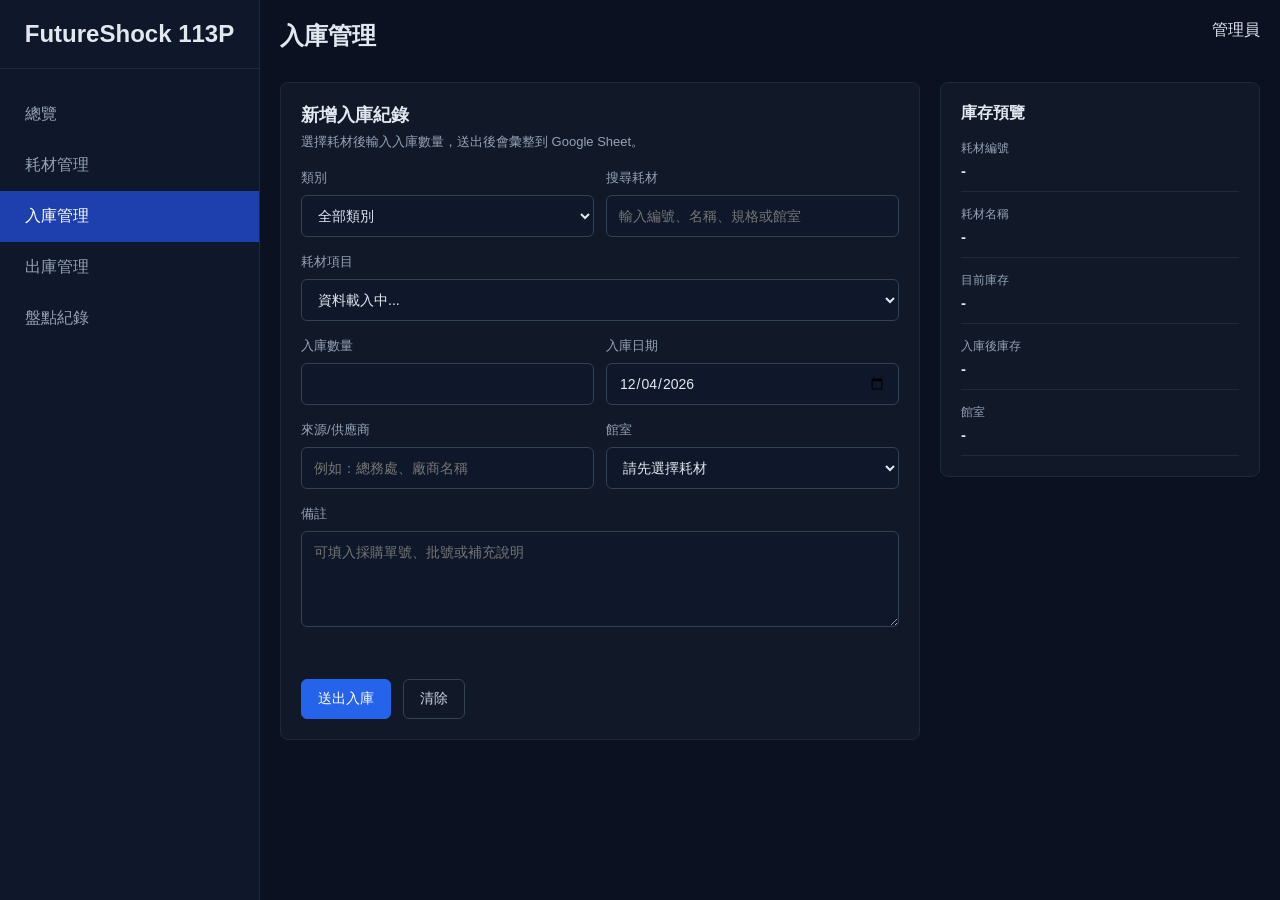
<file: inbound.html>
<!DOCTYPE html>
<html lang="zh-TW">
<head>
    <meta charset="UTF-8">
    <meta name="viewport" content="width=device-width, initial-scale=1.0">
    <title>入庫管理｜耗材盤點系統</title>
    <link rel="stylesheet" href="style.css">
</head>
<body>
    <aside class="sidebar">
        <div class="logo">FutureShock 113P</div>
        <nav>
            <ul>
                <li><a href="index.html">總覽</a></li>
                <li><a href="materials.html">耗材管理</a></li>
                <li class="active"><a href="inbound.html">入庫管理</a></li>
                <li><a href="outbound.html">出庫管理</a></li>
                <li><a href="#">盤點紀錄</a></li>
            </ul>
        </nav>
    </aside>

    <main class="main-content">
        <header class="top-nav">
            <h2 id="page-title">入庫管理</h2>
            <div class="user-profile">管理員</div>
        </header>

        <section class="transaction-layout" data-transaction-type="inbound">
            <section class="transaction-panel">
                <div class="section-header">
                    <div>
                        <h3>新增入庫紀錄</h3>
                        <p>選擇耗材後輸入入庫數量，送出後會彙整到 Google Sheet。</p>
                    </div>
                </div>

                <form id="transaction-form" class="transaction-form">
                    <div class="form-grid two-columns">
                        <label>
                            <span>類別</span>
                            <select id="transaction-category">
                                <option value="">全部類別</option>
                            </select>
                        </label>
                        <label>
                            <span>搜尋耗材</span>
                            <input id="transaction-search" type="search" placeholder="輸入編號、名稱、規格或館室">
                        </label>
                    </div>

                    <label>
                        <span>耗材項目</span>
                        <select id="transaction-item" required>
                            <option value="">資料載入中...</option>
                        </select>
                    </label>

                    <div class="form-grid two-columns">
                        <label>
                            <span>入庫數量</span>
                            <input id="transaction-quantity" type="number" min="1" step="1" required>
                        </label>
                        <label>
                            <span>入庫日期</span>
                            <input id="transaction-date" type="date" required>
                        </label>
                    </div>

                    <div class="form-grid two-columns">
                        <label>
                            <span>來源/供應商</span>
                            <input id="transaction-party" type="text" placeholder="例如：總務處、廠商名稱">
                        </label>
                        <label>
                            <span>館室</span>
                            <select id="transaction-location" required>
                                <option value="">請先選擇耗材</option>
                            </select>
                        </label>
                    </div>

                    <label>
                        <span>備註</span>
                        <textarea id="transaction-note" rows="4" placeholder="可填入採購單號、批號或補充說明"></textarea>
                    </label>

                    <div id="transaction-status" class="form-status" aria-live="polite"></div>

                    <div class="form-actions">
                        <button type="submit" class="primary-button">送出入庫</button>
                        <button type="reset" class="secondary-button">清除</button>
                    </div>
                </form>
            </section>

            <aside class="transaction-summary">
                <h3>庫存預覽</h3>
                <dl>
                    <div>
                        <dt>耗材編號</dt>
                        <dd id="preview-code">-</dd>
                    </div>
                    <div>
                        <dt>耗材名稱</dt>
                        <dd id="preview-name">-</dd>
                    </div>
                    <div>
                        <dt>目前庫存</dt>
                        <dd id="preview-current">-</dd>
                    </div>
                    <div>
                        <dt>入庫後庫存</dt>
                        <dd id="preview-after">-</dd>
                    </div>
                    <div>
                        <dt>館室</dt>
                        <dd id="preview-location">-</dd>
                    </div>
                </dl>
            </aside>
        </section>
    </main>

    <script src="script.js?v=20260825-normalize-api"></script>
</body>
</html>
</file>
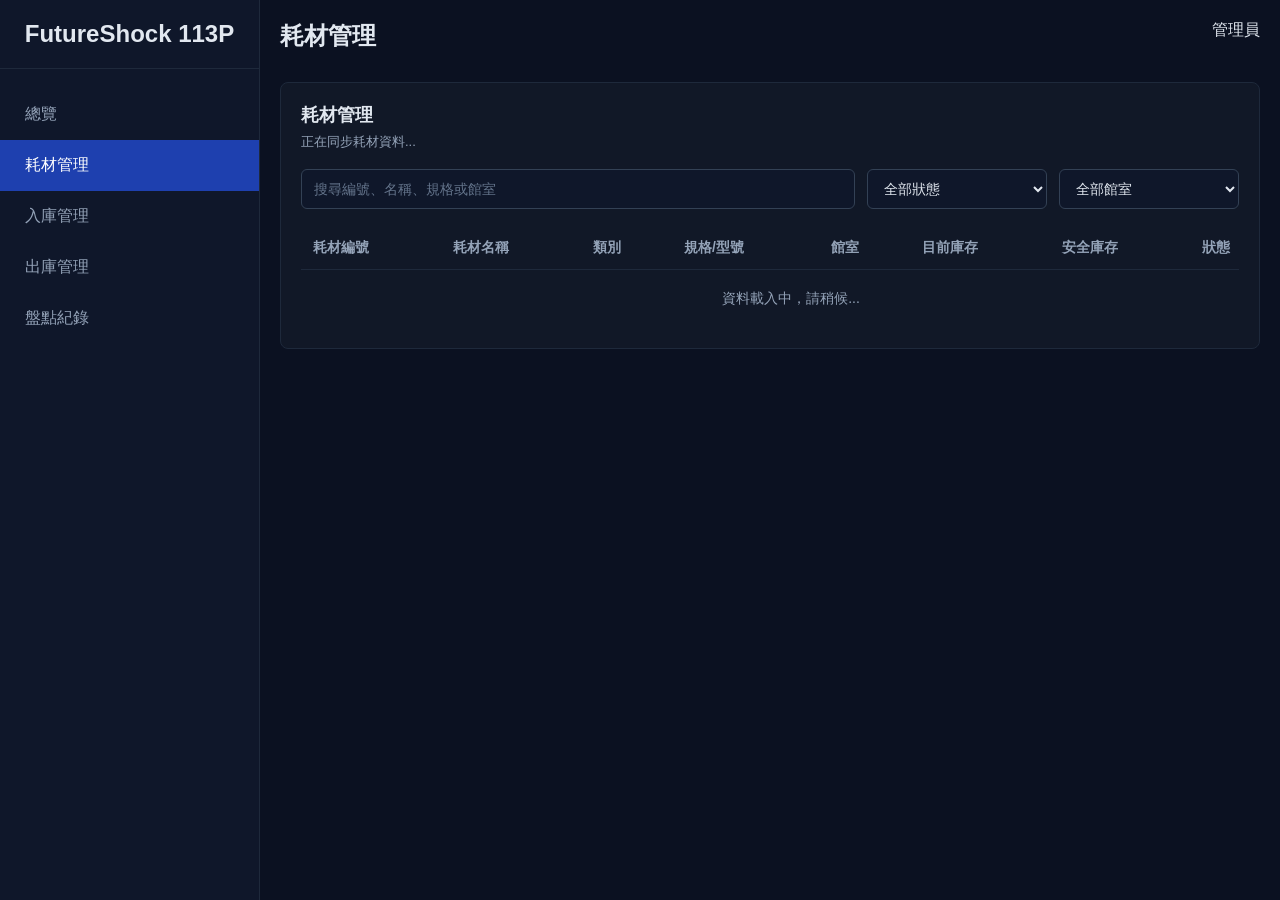
<file: materials.html>
<!DOCTYPE html>
<html lang="zh-TW">
<head>
    <meta charset="UTF-8">
    <meta name="viewport" content="width=device-width, initial-scale=1.0">
    <title>耗材管理｜耗材盤點系統</title>
    <link rel="stylesheet" href="style.css">
</head>
<body>
    <aside class="sidebar">
        <div class="logo">FutureShock 113P</div>
        <nav>
            <ul>
                <li><a href="index.html">總覽</a></li>
                <li class="active"><a href="materials.html">耗材管理</a></li>
                <li><a href="inbound.html">入庫管理</a></li>
                <li><a href="outbound.html">出庫管理</a></li>
                <li><a href="#">盤點紀錄</a></li>
            </ul>
        </nav>
    </aside>

    <main class="main-content">
        <header class="top-nav">
            <h2 id="page-title">耗材管理</h2>
            <div class="user-profile">管理員</div>
        </header>

        <section id="materials-view" class="view-section active-view">
            <section class="management-panel">
                <div class="section-header">
                    <div>
                        <h3>耗材管理</h3>
                        <p id="materials-count">正在同步耗材資料...</p>
                    </div>
                </div>

                <div class="management-toolbar">
                    <input id="materials-search" type="search" placeholder="搜尋編號、名稱、規格或館室">
                    <select id="materials-status-filter" aria-label="依庫存狀態篩選">
                        <option value="all">全部狀態</option>
                        <option value="缺貨">缺貨</option>
                        <option value="需補貨">需補貨</option>
                        <option value="庫存偏低">庫存偏低</option>
                        <option value="足夠">足夠</option>
                    </select>
                    <select id="materials-room-filter" aria-label="依館室篩選">
                        <option value="all">全部館室</option>
                    </select>
                </div>

                <div class="materials-table-wrap">
                    <table class="materials-table">
                        <thead>
                            <tr>
                                <th>耗材編號</th>
                                <th>耗材名稱</th>
                                <th>類別</th>
                                <th>規格/型號</th>
                                <th>館室</th>
                                <th>目前庫存</th>
                                <th>安全庫存</th>
                                <th>狀態</th>
                            </tr>
                        </thead>
                        <tbody id="materials-table-body">
                            <tr>
                                <td colspan="8" class="table-message">資料載入中，請稍候...</td>
                            </tr>
                        </tbody>
                    </table>
                </div>
            </section>
        </section>
    </main>

    <script src="script.js?v=20260825-normalize-api"></script>
</body>
</html>
</file>
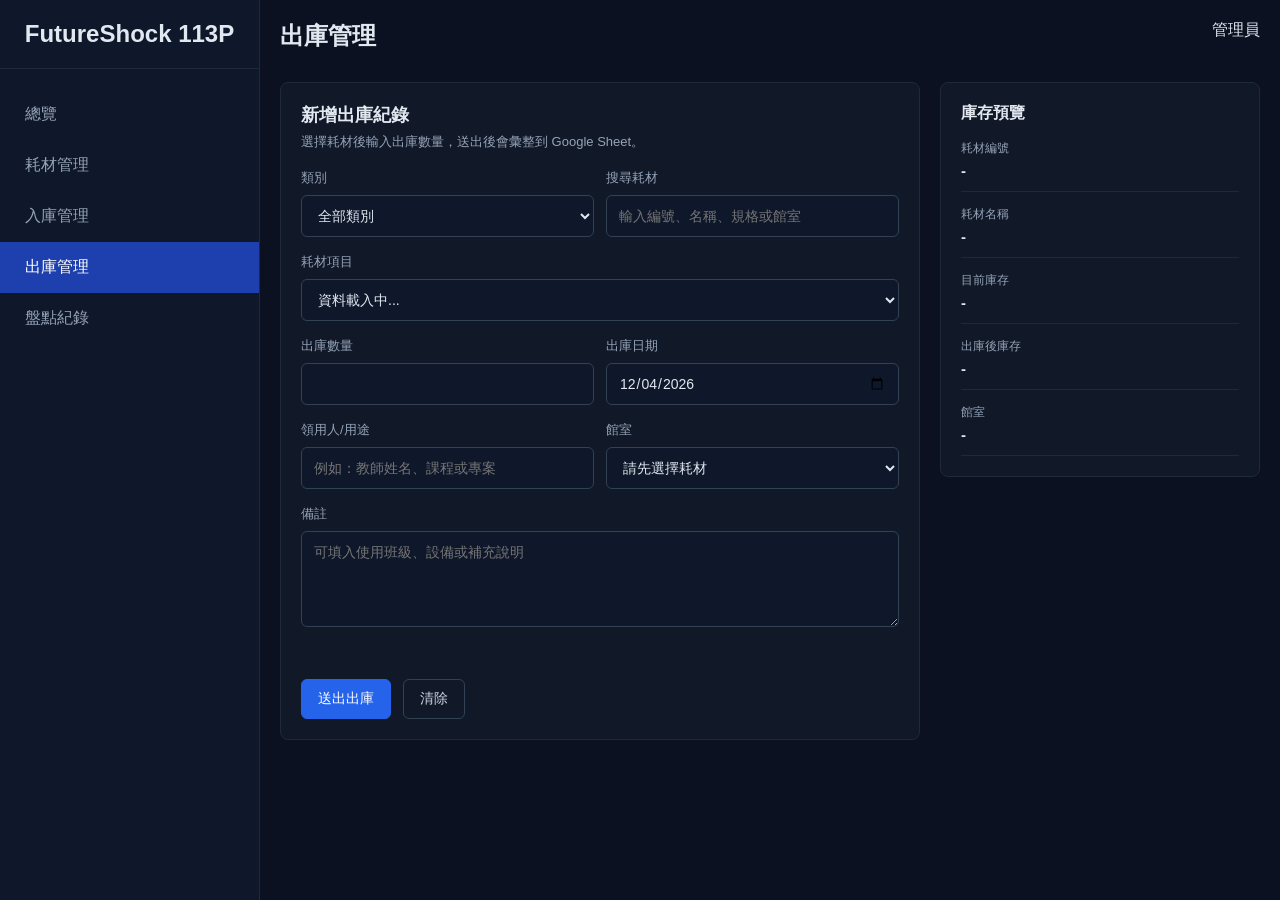
<file: outbound.html>
<!DOCTYPE html>
<html lang="zh-TW">
<head>
    <meta charset="UTF-8">
    <meta name="viewport" content="width=device-width, initial-scale=1.0">
    <title>出庫管理｜耗材盤點系統</title>
    <link rel="stylesheet" href="style.css">
</head>
<body>
    <aside class="sidebar">
        <div class="logo">FutureShock 113P</div>
        <nav>
            <ul>
                <li><a href="index.html">總覽</a></li>
                <li><a href="materials.html">耗材管理</a></li>
                <li><a href="inbound.html">入庫管理</a></li>
                <li class="active"><a href="outbound.html">出庫管理</a></li>
                <li><a href="#">盤點紀錄</a></li>
            </ul>
        </nav>
    </aside>

    <main class="main-content">
        <header class="top-nav">
            <h2 id="page-title">出庫管理</h2>
            <div class="user-profile">管理員</div>
        </header>

        <section class="transaction-layout" data-transaction-type="outbound">
            <section class="transaction-panel">
                <div class="section-header">
                    <div>
                        <h3>新增出庫紀錄</h3>
                        <p>選擇耗材後輸入出庫數量，送出後會彙整到 Google Sheet。</p>
                    </div>
                </div>

                <form id="transaction-form" class="transaction-form">
                    <div class="form-grid two-columns">
                        <label>
                            <span>類別</span>
                            <select id="transaction-category">
                                <option value="">全部類別</option>
                            </select>
                        </label>
                        <label>
                            <span>搜尋耗材</span>
                            <input id="transaction-search" type="search" placeholder="輸入編號、名稱、規格或館室">
                        </label>
                    </div>

                    <label>
                        <span>耗材項目</span>
                        <select id="transaction-item" required>
                            <option value="">資料載入中...</option>
                        </select>
                    </label>

                    <div class="form-grid two-columns">
                        <label>
                            <span>出庫數量</span>
                            <input id="transaction-quantity" type="number" min="1" step="1" required>
                        </label>
                        <label>
                            <span>出庫日期</span>
                            <input id="transaction-date" type="date" required>
                        </label>
                    </div>

                    <div class="form-grid two-columns">
                        <label>
                            <span>領用人/用途</span>
                            <input id="transaction-party" type="text" placeholder="例如：教師姓名、課程或專案">
                        </label>
                        <label>
                            <span>館室</span>
                            <select id="transaction-location" required>
                                <option value="">請先選擇耗材</option>
                            </select>
                        </label>
                    </div>

                    <label>
                        <span>備註</span>
                        <textarea id="transaction-note" rows="4" placeholder="可填入使用班級、設備或補充說明"></textarea>
                    </label>

                    <div id="transaction-status" class="form-status" aria-live="polite"></div>

                    <div class="form-actions">
                        <button type="submit" class="primary-button">送出出庫</button>
                        <button type="reset" class="secondary-button">清除</button>
                    </div>
                </form>
            </section>

            <aside class="transaction-summary">
                <h3>庫存預覽</h3>
                <dl>
                    <div>
                        <dt>耗材編號</dt>
                        <dd id="preview-code">-</dd>
                    </div>
                    <div>
                        <dt>耗材名稱</dt>
                        <dd id="preview-name">-</dd>
                    </div>
                    <div>
                        <dt>目前庫存</dt>
                        <dd id="preview-current">-</dd>
                    </div>
                    <div>
                        <dt>出庫後庫存</dt>
                        <dd id="preview-after">-</dd>
                    </div>
                    <div>
                        <dt>館室</dt>
                        <dd id="preview-location">-</dd>
                    </div>
                </dl>
            </aside>
        </section>
    </main>

    <script src="script.js?v=20260825-normalize-api"></script>
</body>
</html>
</file>
<file: style.css>
/* 基本重置與深色背景設定 */
* {
    margin: 0;
    padding: 0;
    box-sizing: border-box;
    font-family: 'Segoe UI', Tahoma, Geneva, Verdana, sans-serif;
}

body {
    display: flex;
    min-height: 100vh;
    background-color: #0b1121; /* 圖片中的深藍背景色 */
    color: #e2e8f0;
}

/* 左側邊欄 */
.sidebar {
    width: 260px;
    background-color: #0f172a;
    border-right: 1px solid #1e293b;
    padding: 20px 0;
}

.logo {
    text-align: center;
    font-size: 24px;
    font-weight: bold;
    padding-bottom: 20px;
    border-bottom: 1px solid #1e293b;
}

.sidebar nav ul {
    list-style: none;
    margin-top: 20px;
}

.sidebar nav ul li a {
    display: block;
    padding: 15px 25px;
    color: #94a3b8;
    text-decoration: none;
    transition: 0.3s;
}

.sidebar nav ul li.active a, .sidebar nav ul li a:hover {
    background-color: #1e40af; /* 選中的藍色 */
    color: white;
}

/* 主內容區 */
.main-content {
    flex: 1;
    display: flex;
    flex-direction: column;
    padding: 20px;
    overflow-y: auto;
}

.top-nav {
    display: flex;
    justify-content: space-between;
    margin-bottom: 30px;
}

/* 數據卡片 */
.summary-cards {
    display: flex;
    gap: 20px;
    margin-bottom: 30px;
}

.card {
    flex: 1;
    background-color: #111827;
    padding: 20px;
    border-radius: 8px;
    border: 1px solid #1e293b;
}

.card .number {
    font-size: 28px;
    font-weight: bold;
    margin: 10px 0;
}

/* 圖表區 */
.charts-section {
    display: flex;
    gap: 20px;
}

.chart-container {
    flex: 1;
    background-color: #111827;
    padding: 20px;
    border-radius: 8px;
    border: 1px solid #1e293b;
}

.view-section {
    display: none;
}

.view-section.active-view {
    display: block;
}

.chart-fallback {
    align-items: center;
    color: #f59e0b;
    display: flex;
    justify-content: center;
    min-height: 300px;
    text-align: center;
}

.table-section {
    overflow-x: auto;
}

tbody td {
    padding: 12px;
}

.inventory-row {
    border-bottom: 1px solid #1e293b;
    color: #e2e8f0;
    text-align: left;
}

.item-name,
.stock-ok,
.stock-warning {
    font-weight: bold;
}

.muted {
    color: #94a3b8;
}

.stock-warning {
    color: #ef4444;
}

.status-badge {
    border-radius: 4px;
    display: inline-block;
    font-size: 12px;
    font-weight: bold;
    padding: 4px 8px;
}

.table-message {
    color: #94a3b8;
    padding: 20px;
    text-align: center;
}

.table-message.error {
    color: #ef4444;
}

.room-shortage-group {
    margin-bottom: 20px;
}

.room-shortage-group h4 {
    color: #3b82f6;
    margin-bottom: 10px;
}

.shortage-tags {
    display: flex;
    flex-wrap: wrap;
    gap: 8px;
}

.shortage-tags span {
    background: #1e293b;
    border-radius: 6px;
    color: #f59e0b;
    font-size: 13px;
    padding: 6px 10px;
}

.empty-state {
    color: #10b981;
    padding: 20px;
    text-align: center;
}

.management-panel {
    background-color: #111827;
    border: 1px solid #1e293b;
    border-radius: 8px;
    padding: 20px;
}

.section-header {
    align-items: center;
    display: flex;
    justify-content: space-between;
    margin-bottom: 18px;
}

.section-header h3 {
    color: #e2e8f0;
    font-size: 18px;
    margin-bottom: 6px;
}

.section-header p {
    color: #94a3b8;
    font-size: 13px;
}

.management-toolbar {
    display: grid;
    gap: 12px;
    grid-template-columns: minmax(240px, 1fr) 180px 180px;
    margin-bottom: 18px;
}

.management-toolbar input,
.management-toolbar select {
    background: #0f172a;
    border: 1px solid #334155;
    border-radius: 6px;
    color: #e2e8f0;
    font-size: 14px;
    min-height: 40px;
    padding: 0 12px;
}

.management-toolbar input::placeholder {
    color: #64748b;
}

.materials-table-wrap {
    overflow-x: auto;
}

.materials-table {
    border-collapse: collapse;
    font-size: 14px;
    min-width: 980px;
    text-align: left;
    width: 100%;
}

.materials-table th {
    border-bottom: 1px solid #1e293b;
    color: #94a3b8;
    font-weight: 600;
    padding: 12px;
}

.transaction-layout {
    align-items: start;
    display: grid;
    gap: 20px;
    grid-template-columns: minmax(0, 1fr) 320px;
}

.transaction-panel,
.transaction-summary {
    background-color: #111827;
    border: 1px solid #1e293b;
    border-radius: 8px;
    padding: 20px;
}

.transaction-form {
    display: grid;
    gap: 16px;
}

.transaction-form label {
    display: grid;
    gap: 8px;
}

.transaction-form span {
    color: #94a3b8;
    font-size: 13px;
}

.transaction-form input,
.transaction-form select,
.transaction-form textarea {
    background: #0f172a;
    border: 1px solid #334155;
    border-radius: 6px;
    color: #e2e8f0;
    font-size: 14px;
    min-height: 42px;
    padding: 0 12px;
}

.transaction-form textarea {
    min-height: 96px;
    padding: 12px;
    resize: vertical;
}

.form-grid {
    display: grid;
    gap: 12px;
}

.two-columns {
    grid-template-columns: repeat(2, minmax(0, 1fr));
}

.form-actions {
    display: flex;
    gap: 12px;
}

.primary-button,
.secondary-button {
    border-radius: 6px;
    cursor: pointer;
    font-size: 14px;
    min-height: 40px;
    padding: 0 16px;
}

.primary-button {
    background: #2563eb;
    border: 1px solid #2563eb;
    color: #ffffff;
}

.secondary-button {
    background: transparent;
    border: 1px solid #334155;
    color: #cbd5e1;
}

.form-status {
    border-radius: 6px;
    color: #94a3b8;
    font-size: 14px;
    min-height: 20px;
}

.form-status.success {
    color: #10b981;
}

.form-status.error {
    color: #ef4444;
}

.transaction-summary h3 {
    color: #e2e8f0;
    font-size: 16px;
    margin-bottom: 16px;
}

.transaction-summary dl {
    display: grid;
    gap: 14px;
}

.transaction-summary div {
    border-bottom: 1px solid #1e293b;
    padding-bottom: 12px;
}

.transaction-summary dt {
    color: #94a3b8;
    font-size: 12px;
    margin-bottom: 5px;
}

.transaction-summary dd {
    color: #e2e8f0;
    font-size: 15px;
    font-weight: 600;
}

@media (max-width: 900px) {
    body {
        display: block;
    }

    .sidebar {
        border-bottom: 1px solid #1e293b;
        border-right: 0;
        width: 100%;
    }

    .sidebar nav ul {
        display: flex;
        gap: 8px;
        margin-top: 16px;
        overflow-x: auto;
        padding: 0 16px 4px;
    }

    .sidebar nav ul li {
        flex: 0 0 auto;
    }

    .sidebar nav ul li a {
        border-radius: 6px;
        padding: 10px 14px;
        white-space: nowrap;
    }

    .main-content {
        padding: 16px;
    }

    .summary-cards,
    .charts-section {
        flex-direction: column;
    }

    .top-nav {
        gap: 12px;
        margin-bottom: 20px;
    }

    .management-toolbar {
        grid-template-columns: 1fr;
    }

    .transaction-layout {
        grid-template-columns: 1fr;
    }
}

@media (max-width: 560px) {
    .logo {
        font-size: 20px;
    }

    .top-nav {
        align-items: flex-start;
        flex-direction: column;
    }

    .card {
        padding: 16px;
    }

    .chart-container {
        padding: 16px;
    }

    .two-columns {
        grid-template-columns: 1fr;
    }

    .form-actions {
        flex-direction: column;
    }
}
</file>
